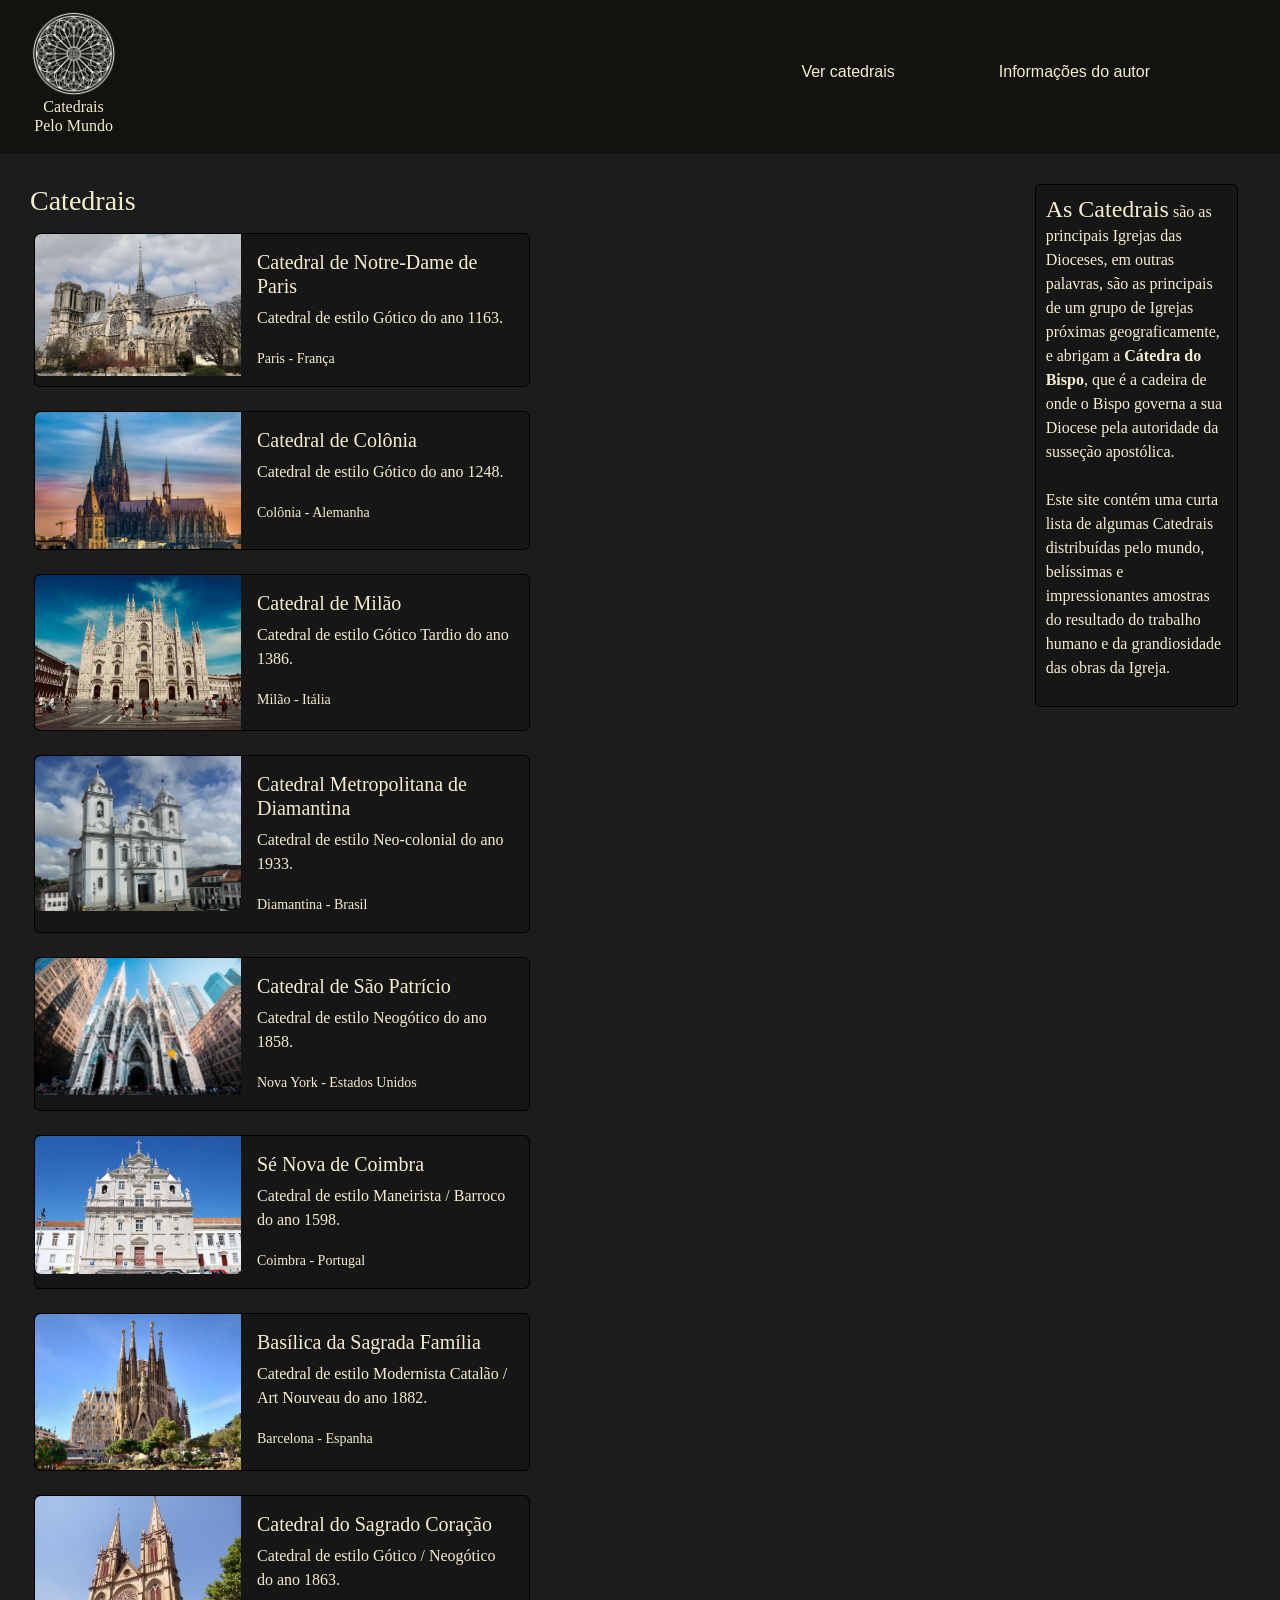
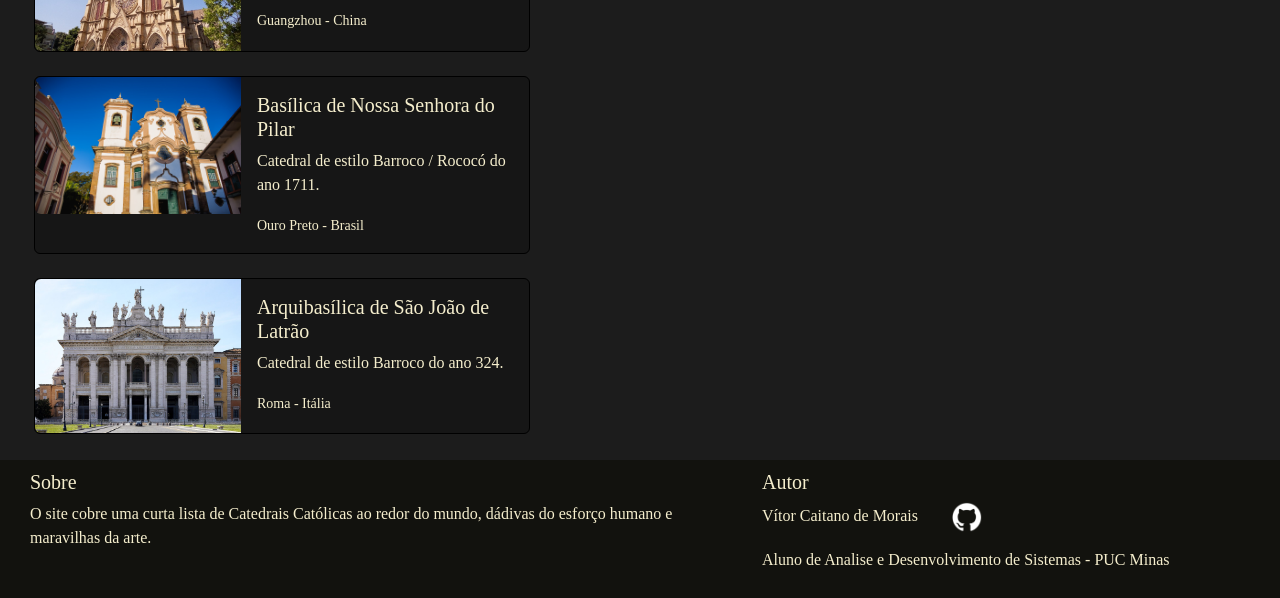
<file: public/index.html>
<!DOCTYPE html>
<html lang="en">
<head>
    <meta charset="UTF-8">
    <meta name="viewport" content="width=device-width, initial-scale=1.0">
    <title>Catedrais</title>
    <link rel="stylesheet" href="styles.css">
    <link href="https://cdn.jsdelivr.net/npm/bootstrap@5.3.8/dist/css/bootstrap.min.css" rel="stylesheet" integrity="sha384-sRIl4kxILFvY47J16cr9ZwB07vP4J8+LH7qKQnuqkuIAvNWLzeN8tE5YBujZqJLB" crossorigin="anonymous">
</head>
<body onload="carregaCards()">
    <header>
        <div class="containerCabeca">
            <div id="logoImagem">
                <img src="images/rosacea.png" alt="">
                <h6>Catedrais Pelo Mundo</h6>
            </div>
            <div id="menu" class="d-none d-sm-block">
                <ul>
                    <a href="#secaoCards"><li>Ver catedrais</li></a>
                    <a href="#sobreConteudo"><li>Informações do autor</li></a>
                </ul>
            </div>
        </div>
    </header>
    <main>
        <div class="row">
            <div id="areaCards" class="col-12 col-xl-10">
                <section id="secaoCards" class="row">
                    <h3 class="col-12">Catedrais</h3>      
                </section>
            </div>
            <div id="textoCatedral" class="col-12 col-xl-2">
                <h4 class="d-inline">As Catedrais</h4>
                <p class="d-inline">são as principais Igrejas das Dioceses, em outras palavras, são as principais de um grupo de Igrejas próximas geograficamente, e abrigam a <strong>Cátedra do Bispo</strong>, que é a cadeira de onde o Bispo governa a sua Diocese pela autoridade da susseção apostólica.</p>
                <br><br>
                <p>Este site contém uma curta lista de algumas Catedrais distribuídas pelo mundo, belíssimas e impressionantes amostras do resultado do trabalho humano e da grandiosidade das obras da Igreja.</p>
            </div>
        </div>
    </main>
    <footer>
        <div class="containerFooter">
            <div id="sobreConteudo">
                <h5>Sobre</h5>
                <p>O site cobre uma curta lista de Catedrais Católicas ao redor do mundo, dádivas do esforço humano e maravilhas da arte.</p>
            </div>
            <div id="sobreAutor">
                <h5>Autor</h5>
                <p>Vítor Caitano de Morais
                <a href="https://github.com/Vitor-Caitano" target="_blank"><img class="d-inline" src="images/github.png" alt=""></a>
                <p>Aluno de Analise e Desenvolvimento de Sistemas - PUC Minas</p>
            </div>
        </div>
    </footer>
    
    <script src="https://cdn.jsdelivr.net/npm/bootstrap@5.3.8/dist/js/bootstrap.bundle.min.js" integrity="sha384-FKyoEForCGlyvwx9Hj09JcYn3nv7wiPVlz7YYwJrWVcXK/BmnVDxM+D2scQbITxI" crossorigin="anonymous"></script>
    <script src="script.js"></script>
    <script>
        carregaCards = () => {
            const catalogo = document.getElementById('secaoCards');

            for (let i = 0; i < data.catedrais.length; i++)
            {
                catalogo.innerHTML += `
                    <div class="card mb-3 col-12 col-md-5 col-xl-6 p-0 my-2 mx-3" style="max-width: 550px;">
                        <a href="detalhes.html?id=${data.catedrais[i].id}">
                            <div class="row g-0">
                                <div class="col-md-5">
                                    <img src="${data.catedrais[i].imagem}" class="img-fluid rounded-start" alt="...">
                                </div>
                                <div class="col-md-7">
                                    <div class="card-body">
                                        <h5 class="card-title">${data.catedrais[i].nome}</h5>
                                        <p class="card-text">Catedral de estilo ${data.catedrais[i].estilo} do ano ${data.catedrais[i].ano}.</p>
                                        <p class="card-text"><small>${data.catedrais[i].cidade} - ${data.catedrais[i].pais}</small></p>
                                    </div>
                                </div>
                            </div>
                        </a>
                    </div>
                `
            }
        }
    </script>
</body>
</html>
</file>
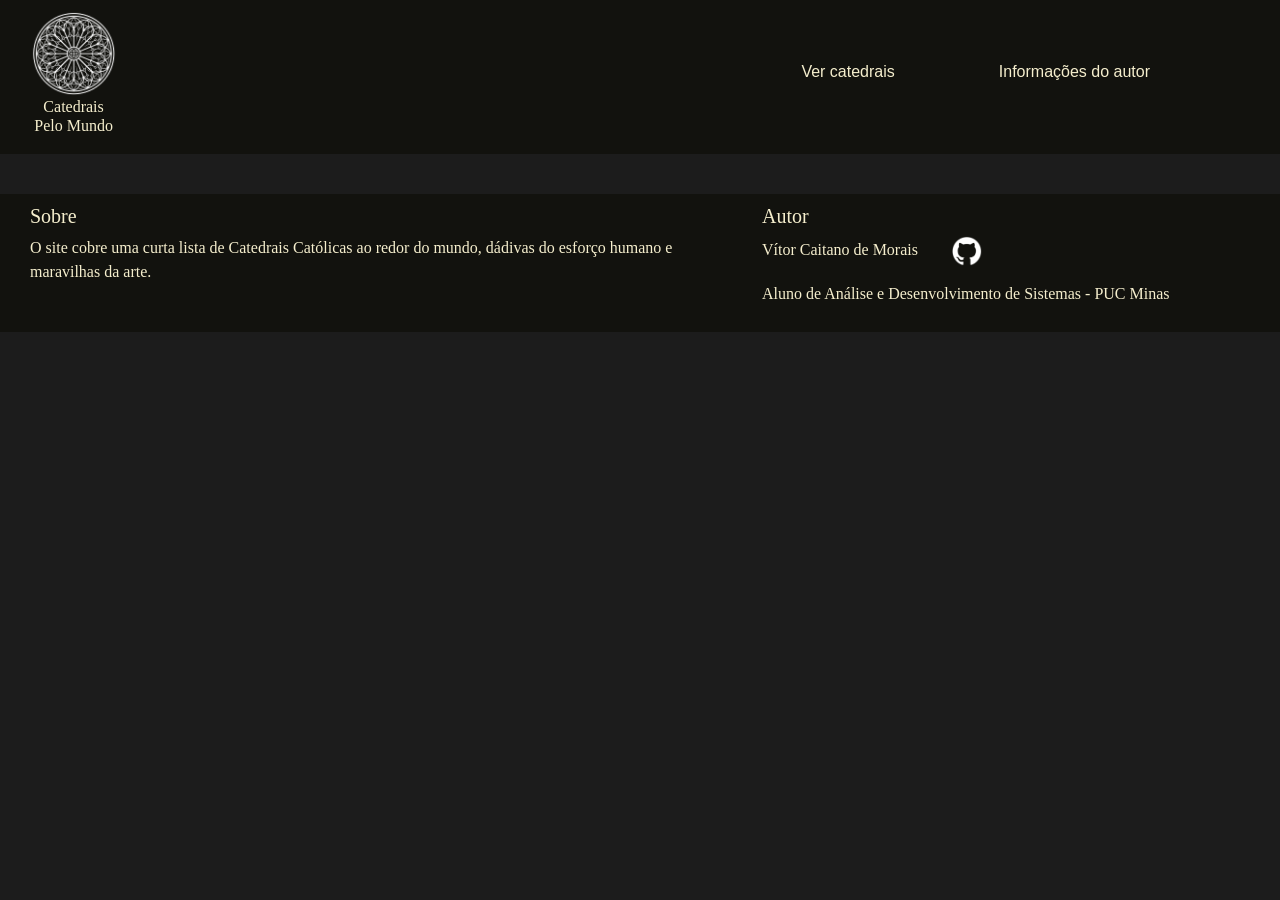
<file: public/detalhes.html>
<!DOCTYPE html>
<html lang="en">
<head>
    <meta charset="UTF-8">
    <meta name="viewport" content="width=device-width, initial-scale=1.0">
    <title>Detalhes da Catedral</title>
    <link rel="stylesheet" href="styles.css">
    <link href="https://cdn.jsdelivr.net/npm/bootstrap@5.3.8/dist/css/bootstrap.min.css" rel="stylesheet" integrity="sha384-sRIl4kxILFvY47J16cr9ZwB07vP4J8+LH7qKQnuqkuIAvNWLzeN8tE5YBujZqJLB" crossorigin="anonymous">
</head>
<body onload="carregaDados()">
    <header>
        <div class="containerCabeca">
            <a href="index.html">
                <div id="logoImagem">
                    <img src="images/rosacea.png" alt="">
                    <h6>Catedrais Pelo Mundo</h6>
                </div>
            </a>
            <div id="menu" class="d-none d-sm-block">
                <ul>
                    <a href="index.html"><li>Ver catedrais</li></a>
                    <a href="#sobreConteudo"><li>Informações do autor</li></a>
                </ul>
            </div>
        </div>
    </header>
    <main>
        <div class="containerDetalhes">
            <div id="imagemCatedral">
            </div>
            <div id="dadosCatedral">
            </div>
        </div>
    </main>
    <footer>
        <div class="containerFooter">
            <div id="sobreConteudo">
                <h5>Sobre</h5>
                <p>O site cobre uma curta lista de Catedrais Católicas ao redor do mundo, dádivas do esforço humano e maravilhas da arte.</p>
            </div>
            <div id="sobreAutor">
                <h5>Autor</h5>
                <p>Vítor Caitano de Morais
                <a href="https://github.com/Vitor-Caitano" target="_blank"><img class="display-inline" src="images/github.png" alt=""></a>
                <p>Aluno de Análise e Desenvolvimento de Sistemas - PUC Minas</p>
            </div>
        </div>
    </footer>
    
    <script src="https://cdn.jsdelivr.net/npm/bootstrap@5.3.8/dist/js/bootstrap.bundle.min.js" integrity="sha384-FKyoEForCGlyvwx9Hj09JcYn3nv7wiPVlz7YYwJrWVcXK/BmnVDxM+D2scQbITxI" crossorigin="anonymous"></script>
    <script src="script.js"></script>
    <script>
        carregaDados = () => {
            let params = new URLSearchParams(location.search);
            let idCatedral = params.get('id');
            let catedral = data.catedrais.find((item) => {
                return (item.id == idCatedral);
            })

            if(catedral.patrimonioUnesco === true)
            {
                document.getElementById('dadosCatedral').innerHTML = `
                    <h4>Informações Gerais</h4>
                    <p>${catedral.descricao}</p>
                    <br>
                    <p>Estilo arquitetônico: ${catedral.estilo}</p>
                    <br>
                    <p>Patrimônio Cultural da UNESCO</P>
                `
            }

            else
            {
                document.getElementById('dadosCatedral').innerHTML = `
                    <h4>Informações Gerais</h4>
                    <p>${catedral.descricao}</p>
                    <br>
                    <p>Estilo arquitetônico: ${catedral.estilo}</p>
                `                
            }

            document.getElementById('imagemCatedral').innerHTML = `
                <h4>${catedral.nome} (${catedral.ano})</h4>
                <h6>${catedral.cidade} - ${catedral.pais}</h6>
                <img src="${catedral.imagem}" alt="">
            `
        }
    </script>
</body>
</html>
</file>
<file: public/styles.css>
* {
    max-width: 100%;
}

body {
    background-color: #1c1c1c !important;
    color: #f5eecd !important;
    font-family: Cambria, Cochin, Georgia, Times, 'Times New Roman', serif !important;
}

main {
    padding: 10px 30px;
}

header {
    margin-bottom: 20px;
    background-color: #12120e;
    padding: 10px 30px;
}

footer {
    background-color: #12120e;
    padding: 10px 30px;  
}

a {
    color: inherit !important;
    text-decoration: none !important;
}

li {
    display: inline;
    text-decoration: none;
    margin-right: 100px;
    font-family: Arial, Helvetica, sans-serif;
}

.card {
    background-color: #161616 !important;
    color: #f5eecd !important;
    border-color: black !important;
}

#logoImagem {
    display: flex;
    flex-direction: column;
    justify-content: center;
    text-align: center;
}

.containerDetalhes {
    display: grid;
    grid-template-columns: 6fr 4fr;
    margin: 0;
}

.containerFooter {
    display: grid;
    grid-template-columns: 6fr 4fr;
}

#dadosCatedral {
    margin-left: 35px;
}

#imagemCatedral {
    text-align: center;

}

#menu {
    text-align: end;
    margin-top: 50px;
}

.card :hover {
    background-image: linear-gradient(to top, #302d20, #45412b);
}

header img {
    width: auto;
}

footer img {
    width: 30px;
    margin-left: 30px;
}

header h5 {
    font-family: Cambria, Cochin, Georgia, Times, 'Times New Roman', serif;
    text-align: center;
}

#imagemCatedral img {
    width: 100%;
    padding: 30px;
    border: 1px solid #faf6e2;
    background-color: #161616;
}

#sobreConteudo {
    padding-right: 50px;
}

#textoCatedral {
    background-color: #161616;
    padding: 10px;
    border-radius: 5px;
    border: 1px black solid;
    height: fit-content;
}

.containerCabeca {
    display: grid;
    grid-template-columns: 1fr 13fr;
}

@media screen and (max-width :575px) {

        .containerCabeca {
            display: block;
        }

        #logoImagem {
            margin: 0 auto;
            width: 40%;
        }

        #areaCards {
            display: block;
            align-items: center;
            text-align: center;
        }

        footer img {
            margin-left: 0;
        }

        main {
            padding: 10px;
        }

        .containerDetalhes {
            display: block;
        }

        #dadosCatedral {
            margin: 0;
        }
}

@media screen and (min-width: 575px) and (max-width: 1050px) {

}
</file>
